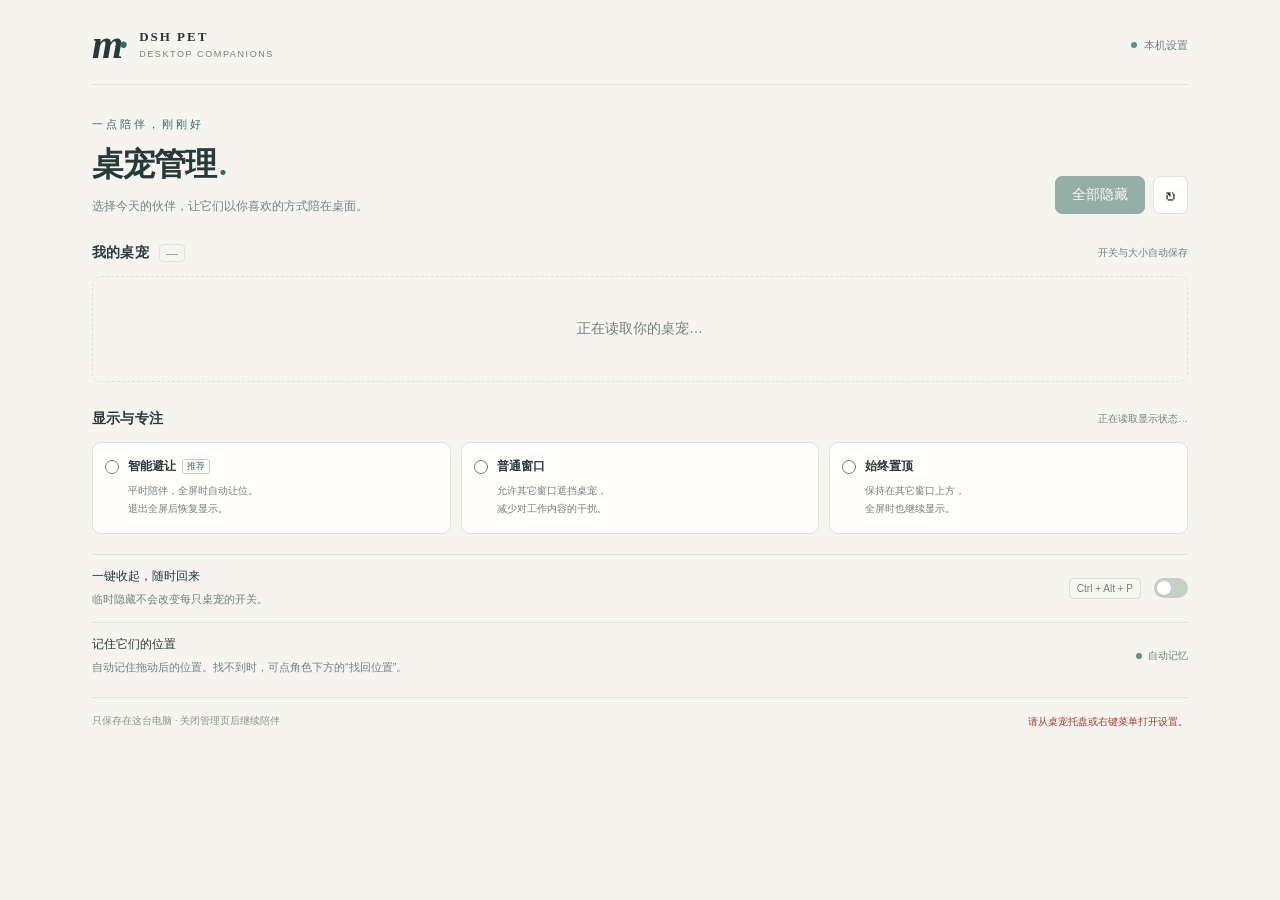
<file: _repo/dsh-pet/runtime/electron-helper/manager.html>
<!doctype html>
<html lang="zh-CN">
  <head>
    <meta charset="utf-8" />
    <meta name="viewport" content="width=device-width, initial-scale=1" />
    <meta
      http-equiv="Content-Security-Policy"
      content="default-src 'none'; script-src 'self'; style-src 'self'; media-src 'self' dsh-pet-bridge: http: https:; img-src 'self' data:; connect-src 'none'; base-uri 'none'; form-action 'none'"
    />
    <title>桌宠管理</title>
    <link rel="stylesheet" href="./manager.css" />
    <script src="./manager-page.js" defer></script>
  </head>
  <body>
    <main>
      <header class="masthead">
        <div class="wordmark">
          <span class="brand-mark" aria-hidden="true">m<span>·</span></span
          ><span>DSH PET<span class="brand-caption">DESKTOP COMPANIONS</span></span>
        </div>
        <span class="local-badge"><i aria-hidden="true"></i> 本机设置</span>
      </header>
      <section class="intro" aria-labelledby="page-title">
        <div>
          <p class="eyebrow">一点陪伴，刚刚好</p>
          <h1 id="page-title">桌宠管理<span class="title-dot">.</span></h1>
          <p class="muted">选择今天的伙伴，让它们以你喜欢的方式陪在桌面。</p>
        </div>
        <div class="global-actions">
          <button id="hide-all" class="button primary" type="button" disabled>全部隐藏</button
          ><button id="refresh" class="button icon-button" type="button" aria-label="刷新桌宠列表" title="刷新桌宠列表">
            ↻
          </button>
        </div>
      </section>
      <div id="service-error" class="notice error" role="alert" hidden></div>
      <section aria-labelledby="pets-heading">
        <div class="section-heading">
          <h2 id="pets-heading">我的桌宠 <span id="pet-count" class="count">—</span></h2>
          <span class="section-note">开关与大小自动保存</span>
        </div>
        <div id="pets" class="pet-grid" aria-busy="true"><p class="empty">正在读取你的桌宠…</p></div>
      </section>
      <section class="display-section" aria-labelledby="display-heading">
        <div class="section-heading">
          <h2 id="display-heading">显示与专注</h2>
          <span id="probe-state" class="section-note">正在读取显示状态…</span>
        </div>
        <fieldset id="display-modes" class="mode-grid">
          <legend class="sr-only">窗口显示模式</legend>
          <label class="mode-option"
            ><input type="radio" name="mode" value="smart" /><span class="mode-content"
              ><span class="mode-title">智能避让 <span class="recommend">推荐</span></span
              ><span class="mode-description">平时陪伴，全屏时自动让位。<br />退出全屏后恢复显示。</span></span
            ></label
          >
          <label class="mode-option"
            ><input type="radio" name="mode" value="normal" /><span class="mode-content"
              ><span class="mode-title">普通窗口</span
              ><span class="mode-description">允许其它窗口遮挡桌宠，<br />减少对工作内容的干扰。</span></span
            ></label
          >
          <label class="mode-option"
            ><input type="radio" name="mode" value="topmost" /><span class="mode-content"
              ><span class="mode-title">始终置顶</span
              ><span class="mode-description">保持在其它窗口上方，<br />全屏时也继续显示。</span></span
            ></label
          >
        </fieldset>
        <div class="preference-row">
          <div>
            <h3>一键收起，随时回来</h3>
            <p class="muted small">临时隐藏不会改变每只桌宠的开关。</p>
          </div>
          <label class="hotkey-control"
            ><kbd id="hotkey-label">Ctrl + Alt + P</kbd
            ><input id="hotkey" class="switch" role="switch" type="checkbox" aria-label="启用全部隐藏快捷键"
          /></label>
        </div>
        <div class="preference-row position-row">
          <div>
            <h3>记住它们的位置</h3>
            <p class="muted small">自动记住拖动后的位置。找不到时，可点角色下方的“找回位置”。</p>
          </div>
          <span class="enabled-label"><i aria-hidden="true"></i> 自动记忆</span>
        </div>
      </section>
      <footer>
        <span>只保存在这台电脑 · 关闭管理页后继续陪伴</span>
        <p id="feedback" role="status" aria-live="polite">正在加载设置…</p>
      </footer>
    </main>
  </body>
</html>
</file>
<file: _repo/dsh-pet/runtime/electron-helper/manager.css>
:root {
  color-scheme: light;
  --paper: #f5f4ef;
  --card: #fffefa;
  --ink: #273a37;
  --muted: #74807a;
  --line: #dde3da;
  --teal: #356b60;
  --pale: #eaf1e9;
  --error: #a33e33;
  font-family: 'Microsoft YaHei UI', 'PingFang SC', sans-serif;
  font-size: 14px;
}
* {
  box-sizing: border-box;
}
body {
  margin: 0;
  background: var(--paper);
  color: var(--ink);
}
main {
  max-width: 1180px;
  margin: 0 auto;
  padding: 28px 42px 12px;
}
.masthead {
  display: flex;
  align-items: center;
  justify-content: space-between;
  padding-bottom: 22px;
  border-bottom: 1px solid var(--line);
}
.wordmark {
  display: flex;
  align-items: center;
  gap: 12px;
  font:
    600 13px/1.4 Georgia,
    serif;
  letter-spacing: 2px;
}
.brand-mark {
  font:
    italic 700 40px/0.8 Georgia,
    serif;
  letter-spacing: -5px;
  margin-right: 4px;
}
.brand-mark span {
  color: var(--teal);
}
.brand-caption {
  display: block;
  font:
    9px/1.8 'Segoe UI',
    sans-serif;
  letter-spacing: 1.6px;
  color: var(--muted);
}
.local-badge {
  display: flex;
  align-items: center;
  gap: 7px;
  font-size: 11px;
  color: var(--muted);
}
i {
  width: 6px;
  height: 6px;
  display: inline-block;
  background: #649181;
  border-radius: 50%;
}
.intro {
  display: flex;
  align-items: flex-end;
  justify-content: space-between;
  gap: 24px;
  padding: 30px 0 28px;
}
.eyebrow {
  color: var(--teal);
  font-size: 11px;
  letter-spacing: 3px;
  margin: 0 0 10px;
}
h1 {
  font-size: 32px;
  font-weight: 600;
  letter-spacing: -1px;
  line-height: 1.3;
  margin: 0 0 10px;
}
.title-dot {
  font-family: Georgia, serif;
  color: var(--teal);
  margin-left: 3px;
}
p {
  line-height: 1.7;
  margin: 0;
}
.muted {
  color: var(--muted);
  font-size: 12px;
}
.small {
  font-size: 11px;
}
.global-actions {
  display: flex;
  gap: 8px;
  flex-shrink: 0;
  padding-bottom: 2px;
}
.button {
  font: inherit;
  border: 1px solid var(--line);
  border-radius: 7px;
  background: var(--card);
  padding: 9px 16px;
  color: var(--ink);
  cursor: pointer;
  min-height: 36px;
  transition:
    background 0.15s,
    border-color 0.15s;
}
.button:hover {
  background: var(--pale);
  border-color: #b1c4b5;
}
.button.primary {
  color: #fff;
  background: var(--teal);
  border-color: var(--teal);
}
.button.primary:hover {
  background: #28584e;
}
.icon-button {
  font-size: 22px;
  padding: 3px 11px;
}
.button:disabled,
input:disabled {
  cursor: wait;
  opacity: 0.5;
}
.section-heading {
  display: flex;
  align-items: center;
  justify-content: space-between;
  gap: 16px;
  margin-bottom: 14px;
}
h2 {
  font-size: 14px;
  font-weight: 600;
  margin: 0;
  letter-spacing: 0.2px;
}
.count {
  font:
    12px Georgia,
    serif;
  border: 1px solid var(--line);
  padding: 1px 6px;
  border-radius: 4px;
  color: var(--muted);
  margin-left: 6px;
}
.section-note {
  font-size: 10px;
  color: var(--muted);
}
.pet-grid {
  display: grid;
  grid-template-columns: repeat(2, minmax(0, 1fr));
  gap: 16px;
}
.pet-card {
  background: var(--card);
  border: 1px solid var(--line);
  border-radius: 12px;
  overflow: hidden;
}
.pet-card[data-enabled='false'] .pet-preview video {
  opacity: 0.55;
  filter: saturate(0.4);
}
.pet-preview {
  height: 190px;
  position: relative;
  display: flex;
  justify-content: center;
  align-items: center;
  background-color: #edf2eb;
  background-image:
    linear-gradient(45deg, #d8e3d32b 25%, transparent 25%), linear-gradient(-45deg, #d8e3d32b 25%, transparent 25%),
    linear-gradient(45deg, transparent 75%, #d8e3d32b 75%), linear-gradient(-45deg, transparent 75%, #d8e3d32b 75%);
  background-size: 18px 18px;
  background-position:
    0 0,
    0 9px,
    9px -9px,
    -9px 0;
}
.pet-card:nth-child(even) .pet-preview {
  background-color: #e9eeeb;
}
.pet-preview video {
  width: 100%;
  height: 100%;
  object-fit: contain;
  transition: opacity 0.2s;
  pointer-events: none;
}
.preview-placeholder {
  position: absolute;
  inset: 0;
  display: flex;
  align-items: center;
  justify-content: center;
  color: #8d9b91;
  font-size: 11px;
  letter-spacing: 1px;
}
.preview-placeholder[hidden] {
  display: none;
}
.pet-number {
  position: absolute;
  left: 14px;
  top: 12px;
  font:
    italic 12px Georgia,
    serif;
  color: #82917f;
}
.state-badge {
  position: absolute;
  right: 12px;
  top: 12px;
  border: 1px solid #ccd9cd;
  background: #fffefae6;
  color: #607565;
  border-radius: 20px;
  padding: 3px 8px;
  font-size: 10px;
}
.pet-controls {
  padding: 18px 20px 14px;
}
.pet-heading {
  display: flex;
  align-items: center;
  justify-content: space-between;
  gap: 12px;
  margin-bottom: 16px;
}
.pet-name {
  font-size: 16px;
  font-weight: 600;
  margin: 0;
  letter-spacing: 0.1px;
  overflow-wrap: anywhere;
}
.pet-caption {
  font-size: 10px;
  color: var(--muted);
  margin-top: 4px;
}
.switch {
  appearance: none;
  -webkit-appearance: none;
  position: relative;
  display: block;
  flex-shrink: 0;
  width: 34px;
  height: 20px;
  border-radius: 20px;
  background: #c7d0c5;
  border: 0;
  cursor: pointer;
  margin: 0;
  transition: background 0.15s;
}
.switch:before {
  content: '';
  position: absolute;
  top: 3px;
  left: 3px;
  width: 14px;
  height: 14px;
  border-radius: 50%;
  background: white;
  box-shadow: 0 1px 2px #0001;
  transition: transform 0.15s;
}
.switch:checked {
  background: var(--teal);
}
.switch:checked:before {
  transform: translateX(14px);
}
.size-line {
  display: flex;
  justify-content: space-between;
  align-items: center;
  font-size: 11px;
  color: var(--muted);
  margin-bottom: 10px;
}
.size-line output {
  font:
    12px 'Segoe UI',
    sans-serif;
  color: var(--ink);
  font-variant-numeric: tabular-nums;
}
input[type='range'] {
  display: block;
  width: 100%;
  height: 18px;
  accent-color: var(--teal);
  cursor: pointer;
  margin: 0 0 14px;
}
.pet-actions {
  border-top: 1px solid #e9ece5;
  display: flex;
  justify-content: space-between;
  padding-top: 11px;
}
.text-button {
  border: 0;
  background: none;
  padding: 2px 0;
  color: var(--teal);
  font: inherit;
  font-size: 11px;
  cursor: pointer;
  min-height: 24px;
}
.text-button:hover {
  text-decoration: underline;
}
.text-button:disabled {
  color: #aab3a8;
  cursor: not-allowed;
  text-decoration: none;
}
.display-section {
  margin-top: 28px;
}
.mode-grid {
  display: grid;
  grid-template-columns: repeat(3, minmax(0, 1fr));
  gap: 10px;
  border: 0;
  padding: 0;
  margin: 0 0 20px;
  min-width: 0;
}
.mode-option {
  position: relative;
  display: flex;
  padding: 15px 12px;
  gap: 9px;
  border: 1px solid var(--line);
  background: var(--card);
  border-radius: 9px;
  cursor: pointer;
  align-items: flex-start;
}
.mode-option:has(input:checked) {
  border-color: #89ab96;
  background: #edf3eb;
  box-shadow: inset 0 0 0 1px #89ab9620;
}
.mode-option input {
  width: 14px;
  height: 14px;
  flex-shrink: 0;
  accent-color: var(--teal);
  margin: 2px 0 0;
}
.mode-content {
  display: flex;
  flex-direction: column;
  gap: 7px;
  min-width: 0;
}
.mode-title {
  font-size: 12px;
  font-weight: 600;
  display: flex;
  align-items: center;
  flex-wrap: wrap;
  gap: 6px;
}
.recommend {
  font-size: 9px;
  color: var(--teal);
  font-weight: 400;
  border: 1px solid #bfd0bd;
  border-radius: 3px;
  padding: 0 4px;
}
.mode-description {
  font-size: 10px;
  line-height: 1.8;
  color: var(--muted);
}
.preference-row {
  display: flex;
  align-items: center;
  justify-content: space-between;
  gap: 18px;
  padding: 13px 0;
  border-top: 1px solid var(--line);
}
h3 {
  font-size: 12px;
  font-weight: 500;
  margin: 0 0 5px;
}
.hotkey-control {
  display: flex;
  gap: 13px;
  align-items: center;
}
.hotkey-control kbd {
  font:
    10px 'Segoe UI',
    sans-serif;
  color: #718077;
  border: 1px solid #d9dfd5;
  border-radius: 4px;
  padding: 4px 7px;
  white-space: nowrap;
}
.enabled-label {
  display: flex;
  align-items: center;
  gap: 6px;
  font-size: 10px;
  color: #6d8576;
  white-space: nowrap;
}
footer {
  border-top: 1px solid var(--line);
  margin-top: 8px;
  padding: 15px 0 5px;
  display: flex;
  justify-content: space-between;
  gap: 16px;
  color: #8a948b;
  font-size: 10px;
  line-height: 1.6;
}
#feedback {
  color: var(--teal);
  text-align: right;
}
#feedback[data-error='true'] {
  color: var(--error);
}
.notice {
  font-size: 12px;
  line-height: 1.8;
  padding: 12px 15px;
  border-radius: 7px;
  margin-bottom: 18px;
}
.notice.error {
  background: #faece7;
  color: var(--error);
  border: 1px solid #eed1c6;
}
.empty {
  grid-column: 1/-1;
  padding: 40px;
  text-align: center;
  color: var(--muted);
  border: 1px dashed var(--line);
  border-radius: 9px;
}
.sr-only {
  position: absolute;
  width: 1px;
  height: 1px;
  padding: 0;
  margin: -1px;
  overflow: hidden;
  clip: rect(0, 0, 0, 0);
  white-space: nowrap;
  border: 0;
}
:focus-visible {
  outline: 3px solid #82b5a3;
  outline-offset: 4px;
}
@media (max-width: 740px) {
  main {
    padding: 22px 24px 12px;
  }
  .intro {
    gap: 14px;
  }
  .intro .muted {
    max-width: 270px;
  }
  h1 {
    font-size: 28px;
  }
  .pet-controls {
    padding: 16px;
  }
  .pet-preview {
    height: 165px;
  }
  .mode-grid {
    grid-template-columns: 1fr;
  }
  .mode-description br {
    display: none;
  }
  .mode-option {
    padding: 12px 14px;
  }
  .mode-content {
    gap: 4px;
  }
  .position-row .muted {
    max-width: 330px;
  }
}
@media (max-width: 520px) {
  main {
    padding: 20px 18px;
  }
  .intro {
    align-items: flex-start;
    flex-direction: column;
    padding: 25px 0;
  }
  .global-actions {
    align-self: stretch;
  }
  .global-actions .primary {
    flex: 1;
  }
  .pet-grid {
    grid-template-columns: 1fr;
  }
  .pet-preview {
    height: 200px;
  }
  .section-note {
    max-width: 140px;
    text-align: right;
  }
  .preference-row {
    align-items: flex-start;
    flex-direction: column;
    gap: 10px;
  }
  .hotkey-control {
    align-self: stretch;
    justify-content: space-between;
  }
  footer {
    flex-direction: column;
    gap: 5px;
  }
  #feedback {
    text-align: left;
  }
}
@media (prefers-reduced-motion: reduce) {
  * {
    transition: none !important;
  }
}
</file>
